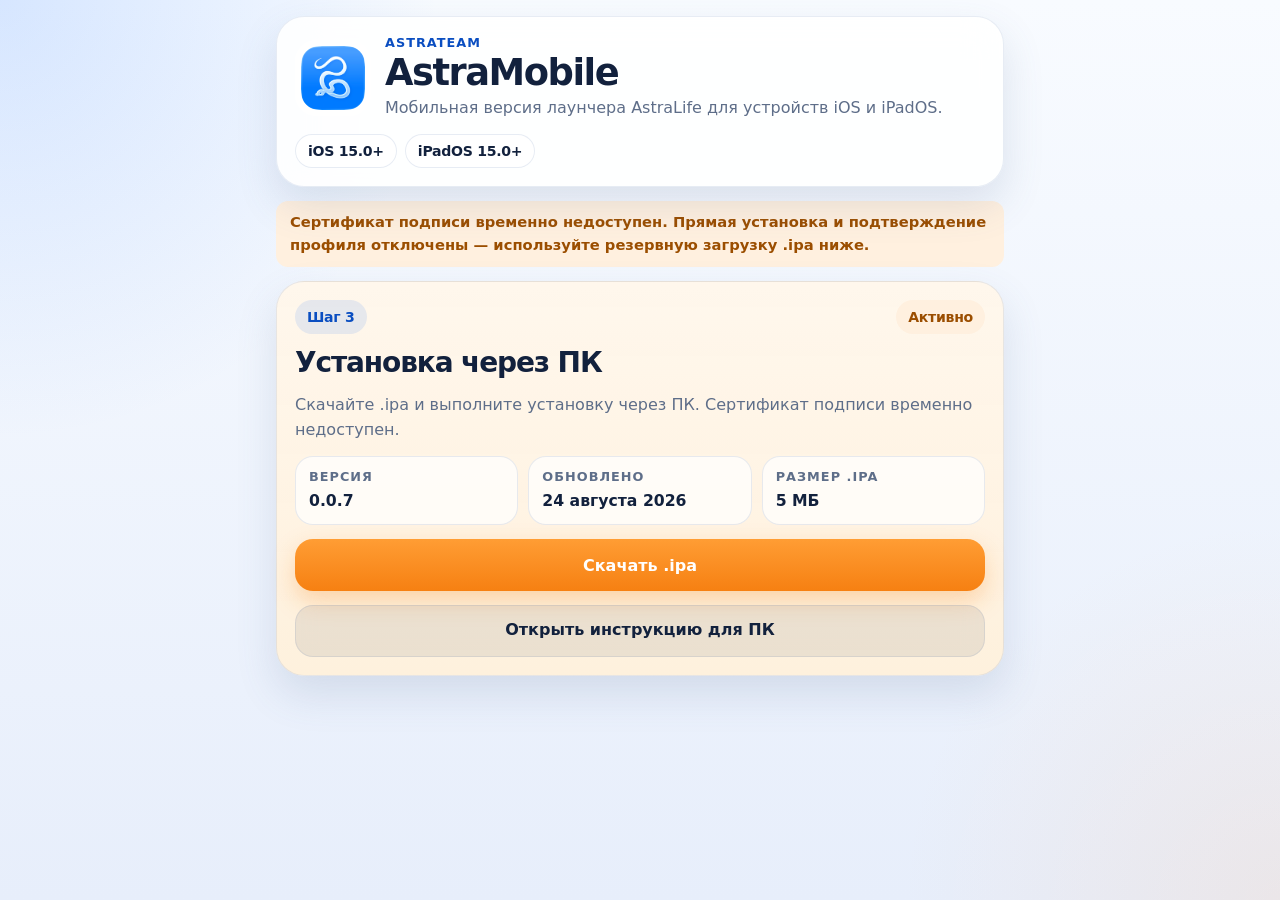
<file: index.html>
<!DOCTYPE html>
<html lang="ru">
<head>
  <meta charset="utf-8">
  <meta
    name="viewport"
    content="width=device-width, initial-scale=1, maximum-scale=1, user-scalable=no, viewport-fit=cover"
  >
  <link rel="icon" 
    href="./files/icon.png" 
    type="image/png">
  <meta name="theme-color" content="#f3f7ff">
  <title>AstraMobile</title>
  <link rel="stylesheet" href="./styles.css">
</head>
<body data-phase="initial">
  <main class="app-shell">
    <section class="hero-panel">
      <div class="hero-top">
        <div class="app-icon-wrap">
          <img src="./files/icon.png" alt="AstraMobile icon" class="app-icon">
        </div>

        <div class="hero-copy">
          <span class="eyebrow">AstraTeam</span>
          <h1>AstraMobile</h1>
          <p class="hero-subtitle" id="appSubtitle">
            Мобильная версия лаунчера AstraLife для устройств iOS и iPadOS.
          </p>
        </div>
      </div>

      <div class="hero-badges">
        <span class="badge">iOS 15.0+</span>
        <span class="badge">iPadOS 15.0+</span>
      </div>
    </section>

    <p class="inline-note certificate-notice" id="certificateNotice">
      Сертификат подписи временно недоступен. Прямая установка и подтверждение профиля отключены — используйте резервную загрузку .ipa ниже.
    </p>

    <section class="step-card step-card-primary" id="installPanel">
      <div class="step-head">
        <span class="step-tag">Шаг 1</span>
        <span class="status-chip" id="statusPill">Готово к установке</span>
      </div>

      <h2>Запустите установку</h2>
      <p class="step-copy" id="statusMessage">
        Нажмите на кнопку ниже, чтобы открыть системную установку AstraMobile.
      </p>

      <button type="button" class="btn btn-primary" id="primaryAction">
        Установить AstraMobile
      </button>

      <p class="inline-note" id="hostNotice">
        Для прямой установки нужна опубликованная HTTPS-версия страницы.
      </p>

      <div class="detail-list">
        <div class="detail-item">
          <span class="detail-label">Версия</span>
          <strong class="detail-value" id="versionValue"></strong>
        </div>
        <div class="detail-item">
          <span class="detail-label">Обновлено</span>
          <strong class="detail-value" id="dateValue"></strong>
        </div>
        <div class="detail-item">
          <span class="detail-label">Размер .ipa</span>
          <strong class="detail-value" id="sizeValue"></strong>
        </div>
      </div>
    </section>

    <section class="step-card" id="trustPanel" hidden>
      <div class="step-head">
        <span class="step-tag">Шаг 2</span>
        <span class="status-chip status-chip-success">Доступно</span>
      </div>

      <h2>Подтвердите и доверьтесь профилю</h2>
      <p class="step-copy" id="trustMessage">
        После установки откройте инструкцию и разрешите профиль разработчика в настройках iOS.
      </p>

      <a
        class="btn btn-secondary"
        id="guideAction"
        href="./files/1.jpg"
        target="_blank"
        rel="noopener noreferrer"
      >
        Открыть инструкцию
      </a>

      <figure class="guide-figure">
        <img
          src="./files/1.jpg"
          alt="Пошаговая инструкция по разрешению профиля AstraMobile"
          class="guide-image"
        >
      </figure>

    </section>

    <section class="step-card step-card-warn" id="fallbackPanel" hidden>
      <div class="step-head">
        <span class="step-tag">Шаг 3</span>
        <span class="status-chip status-chip-warn" id="fallbackBadge">Резервный путь</span>
      </div>

      <h2>Установка через ПК</h2>
      <p class="step-copy" id="fallbackMessage">
        Скачайте .ipa и выполните установку через ПК.
      </p>

      <div class="detail-list" id="fallbackDetails" hidden>
        <div class="detail-item">
          <span class="detail-label">Версия</span>
          <strong class="detail-value" id="fallbackVersionValue"></strong>
        </div>
        <div class="detail-item">
          <span class="detail-label">Обновлено</span>
          <strong class="detail-value" id="fallbackDateValue"></strong>
        </div>
        <div class="detail-item">
          <span class="detail-label">Размер .ipa</span>
          <strong class="detail-value" id="fallbackSizeValue"></strong>
        </div>
      </div>

      <button type="button" class="btn btn-primary btn-warn" id="secondaryAction">
        Скачать .ipa
      </button>

      <a
        class="btn btn-secondary"
        id="articleLink"
        href="https://teletype.in/@astra_life/astramobile_ios"
        target="_blank"
        rel="noopener noreferrer"
      >
        Открыть инструкцию для ПК
      </a>
    </section>
  </main>

  <div class="dialog-backdrop" id="dialogBackdrop" hidden>
    <section
      class="dialog-panel"
      id="dialogPanel"
      role="alertdialog"
      aria-modal="true"
      aria-labelledby="dialogTitle"
      aria-describedby="dialogMessage"
      tabindex="-1"
    >
      <div class="dialog-icon" id="dialogIcon" aria-hidden="true">
        <span class="dialog-icon-core"></span>
      </div>

      <div class="dialog-copy">
        <p class="dialog-eyebrow" id="dialogEyebrow">Уведомление</p>
        <h2 class="dialog-title" id="dialogTitle">Подтвердите действие</h2>
        <p class="dialog-message" id="dialogMessage"></p>
        <ul class="dialog-list" id="dialogList" hidden></ul>
      </div>

      <button type="button" class="btn btn-primary dialog-confirm" id="dialogConfirm">
        Продолжить
      </button>
    </section>
  </div>

  <script src="./app.js" defer></script>
</body>
</html>
</file>
<file: styles.css>
:root {
  color-scheme: light dark;
  --font-ui: "SF Pro Display", "SF Pro Text", "Segoe UI Variable", "Segoe UI", system-ui, sans-serif;
  --bg-top: #f8fbff;
  --bg-bottom: #e7eefb;
  --surface: rgba(255, 255, 255, 0.9);
  --surface-strong: rgba(255, 255, 255, 0.96);
  --surface-soft: rgba(255, 255, 255, 0.7);
  --border: rgba(108, 136, 185, 0.16);
  --text: #12213d;
  --muted: #5e6e89;
  --accent: #0d63f3;
  --accent-strong: #0a4ec1;
  --accent-contrast: #ffffff;
  --success-bg: #e7f7ee;
  --success-text: #176d43;
  --warn-bg: #fff0df;
  --warn-text: #9b4e00;
  --shadow: 0 18px 40px rgba(81, 103, 142, 0.16);
  --radius-xl: 28px;
  --radius-lg: 22px;
  --radius-md: 18px;
}

@media (prefers-color-scheme: dark) {
  :root {
    --bg-top: #0c1526;
    --bg-bottom: #101b31;
    --surface: rgba(20, 29, 47, 0.9);
    --surface-strong: rgba(21, 31, 50, 0.96);
    --surface-soft: rgba(28, 40, 65, 0.72);
    --border: rgba(181, 202, 240, 0.12);
    --text: #f4f7ff;
    --muted: #afbbd1;
    --accent: #5da2ff;
    --accent-strong: #7ab4ff;
    --success-bg: rgba(35, 116, 75, 0.25);
    --success-text: #8ee0b6;
    --warn-bg: rgba(127, 76, 24, 0.28);
    --warn-text: #ffc98f;
    --shadow: 0 18px 40px rgba(0, 0, 0, 0.28);
  }
}

* {
  box-sizing: border-box;
  min-width: 0;
}

[hidden] {
  display: none !important;
}

html,
body {
  min-height: 100%;
}

body {
  margin: 0;
  font-family: var(--font-ui);
  color: var(--text);
  background:
    radial-gradient(circle at top left, rgba(80, 147, 255, 0.2), transparent 28%),
    radial-gradient(circle at bottom right, rgba(255, 188, 137, 0.16), transparent 24%),
    linear-gradient(180deg, var(--bg-top) 0%, var(--bg-bottom) 100%);
  overflow-x: hidden;
}

body.dialog-open {
  overflow: hidden;
}

body.dialog-open .app-shell {
  pointer-events: none;
  user-select: none;
}

img {
  display: block;
  max-width: 100%;
}

a {
  color: inherit;
}

button,
a {
  -webkit-tap-highlight-color: transparent;
}

.app-shell {
  width: min(100%, 760px);
  margin: 0 auto;
  padding:
    max(16px, env(safe-area-inset-top))
    16px
    max(28px, env(safe-area-inset-bottom))
    16px;
  display: grid;
  gap: 14px;
}

.hero-panel,
.step-card {
  background: var(--surface);
  border: 1px solid var(--border);
  border-radius: var(--radius-xl);
  box-shadow: var(--shadow);
  backdrop-filter: blur(18px) saturate(135%);
  -webkit-backdrop-filter: blur(18px) saturate(135%);
}

.hero-panel {
  padding: 18px;
}

.hero-top {
  display: flex;
  align-items: center;
  gap: 14px;
}

.app-icon-wrap {
  width: 76px;
  height: 76px;
  padding: 6px;
  flex-shrink: 0;
  border-radius: 22px;
  background: var(--surface-strong);
  box-shadow: inset 0 1px 0 rgba(255, 255, 255, 0.35);
}

.app-icon {
  width: 100%;
  height: 100%;
  object-fit: cover;
  border-radius: 18px;
}

.hero-copy {
  display: grid;
  gap: 4px;
}

.eyebrow {
  font-size: 0.8rem;
  font-weight: 700;
  letter-spacing: 0.08em;
  text-transform: uppercase;
  color: var(--accent-strong);
}

.hero-panel h1,
.step-card h2 {
  margin: 0;
  letter-spacing: -0.04em;
  overflow-wrap: anywhere;
}

.hero-panel h1 {
  font-size: clamp(1.8rem, 7vw, 2.3rem);
  line-height: 1.02;
}

.hero-subtitle,
.step-copy,
.inline-note,
.text-link,
.detail-value,
.detail-value a {
  overflow-wrap: anywhere;
}

.hero-subtitle,
.step-copy,
.inline-note {
  margin: 0;
  color: var(--muted);
  line-height: 1.55;
}

.hero-badges {
  display: flex;
  flex-wrap: wrap;
  gap: 8px;
  margin-top: 14px;
}

.badge,
.step-tag,
.status-chip {
  display: inline-flex;
  align-items: center;
  justify-content: center;
  min-height: 34px;
  padding: 0 12px;
  border-radius: 999px;
  font-size: 0.88rem;
  font-weight: 700;
  letter-spacing: -0.02em;
}

.badge {
  background: var(--surface-soft);
  color: var(--text);
  border: 1px solid var(--border);
}

.step-card {
  padding: 18px;
  display: grid;
  gap: 14px;
}

.step-card-primary {
  background: linear-gradient(180deg, rgba(255, 255, 255, 0.96), rgba(240, 246, 255, 0.94));
}

.step-card-warn {
  background: linear-gradient(180deg, rgba(255, 247, 236, 0.98), rgba(255, 240, 219, 0.95));
}

@media (prefers-color-scheme: dark) {
  .step-card-primary {
    background: linear-gradient(180deg, rgba(23, 35, 57, 0.96), rgba(18, 29, 48, 0.94));
  }

  .step-card-warn {
    background: linear-gradient(180deg, rgba(48, 34, 19, 0.96), rgba(42, 30, 18, 0.94));
  }
}

.step-head {
  display: flex;
  flex-wrap: wrap;
  gap: 8px;
  justify-content: space-between;
  align-items: center;
}

.step-tag {
  background: rgba(13, 99, 243, 0.1);
  color: var(--accent-strong);
}

.status-chip {
  background: rgba(13, 99, 243, 0.14);
  color: var(--accent-strong);
}

.status-chip-success {
  background: var(--success-bg);
  color: var(--success-text);
}

.status-chip-warn {
  background: var(--warn-bg);
  color: var(--warn-text);
}

.step-card h2 {
  font-size: clamp(1.3rem, 5vw, 1.75rem);
  line-height: 1.1;
}

.btn {
  appearance: none;
  border: none;
  width: 100%;
  min-height: 52px;
  padding: 14px 18px;
  border-radius: 18px;
  font: inherit;
  font-size: 1rem;
  font-weight: 800;
  line-height: 1.2;
  text-align: center;
  text-decoration: none;
  cursor: pointer;
  transition: transform 160ms ease, opacity 160ms ease, box-shadow 160ms ease;
}

.btn:hover {
  transform: translateY(-1px);
}

.btn:active {
  transform: translateY(0);
}

.btn:disabled {
  opacity: 0.5;
  pointer-events: none;
}

.btn-primary {
  background: linear-gradient(180deg, #2d8cff 0%, var(--accent) 100%);
  color: var(--accent-contrast);
  box-shadow: 0 10px 24px rgba(13, 99, 243, 0.28);
}

.btn-secondary {
  background: rgba(15, 30, 60, 0.08);
  color: var(--text);
  border: 1px solid var(--border);
}

.btn-warn {
  background: linear-gradient(180deg, #ff9d34 0%, #f68012 100%);
  color: #ffffff;
  box-shadow: 0 10px 24px rgba(246, 128, 18, 0.28);
}

.inline-note {
  font-size: 0.92rem;
}

#hostNotice {
  display: none;
}

#hostNotice.is-visible {
  display: block;
}

.certificate-notice {
  display: none;
}

.certificate-notice.is-visible {
  display: block;
  background: var(--warn-bg);
  color: var(--warn-text);
  padding: 10px 14px;
  border-radius: 12px;
  font-weight: 600;
}

.guide-figure {
  margin: 0;
  border-radius: var(--radius-lg);
  overflow: hidden;
  background: var(--surface-strong);
  border: 1px solid var(--border);
}

.guide-image {
  width: 100%;
  height: auto;
  object-fit: contain;
}

.detail-list {
  display: grid;
  grid-template-columns: repeat(3, minmax(0, 1fr));
  gap: 10px;
}

.detail-list-compact {
  grid-template-columns: repeat(2, minmax(0, 1fr));
}

.detail-item {
  padding: 12px 13px;
  border-radius: var(--radius-md);
  background: var(--surface-soft);
  border: 1px solid var(--border);
  display: grid;
  gap: 6px;
}

.detail-label {
  color: var(--muted);
  font-size: 0.8rem;
  font-weight: 700;
  text-transform: uppercase;
  letter-spacing: 0.08em;
}

.detail-value {
  font-size: 0.98rem;
  line-height: 1.4;
}

.detail-value a,
.text-link {
  color: var(--accent-strong);
  font-weight: 700;
  text-decoration: none;
}

.detail-value a:hover,
.text-link:hover {
  text-decoration: underline;
}

.dialog-backdrop {
  position: fixed;
  inset: 0;
  z-index: 1000;
  display: flex;
  align-items: flex-end;
  justify-content: center;
  padding: 16px;
  background: rgba(10, 20, 38, 0.42);
  backdrop-filter: blur(10px);
  -webkit-backdrop-filter: blur(10px);
}

.dialog-backdrop[hidden] {
  display: none;
}

.dialog-panel {
  width: min(100%, 420px);
  padding: 20px;
  border-radius: 28px;
  border: 1px solid var(--border);
  background: var(--surface-strong);
  box-shadow: 0 24px 56px rgba(10, 20, 38, 0.24);
  display: grid;
  gap: 16px;
}

.dialog-icon {
  width: 52px;
  height: 52px;
  display: inline-flex;
  align-items: center;
  justify-content: center;
  border-radius: 18px;
  background: rgba(13, 99, 243, 0.12);
  color: var(--accent-strong);
}

.dialog-icon-core {
  width: 18px;
  height: 18px;
  border-radius: 50%;
  background: currentColor;
  box-shadow: 0 0 0 7px rgba(13, 99, 243, 0.12);
}

.dialog-panel[data-tone="warn"] .dialog-icon {
  background: var(--warn-bg);
  color: var(--warn-text);
}

.dialog-panel[data-tone="warn"] .dialog-icon-core {
  box-shadow: 0 0 0 7px rgba(246, 128, 18, 0.14);
}

.dialog-copy {
  display: grid;
  gap: 8px;
}

.dialog-eyebrow {
  margin: 0;
  color: var(--accent-strong);
  font-size: 0.8rem;
  font-weight: 700;
  letter-spacing: 0.08em;
  text-transform: uppercase;
}

.dialog-panel[data-tone="warn"] .dialog-eyebrow {
  color: var(--warn-text);
}

.dialog-title {
  margin: 0;
  font-size: clamp(1.25rem, 5vw, 1.6rem);
  line-height: 1.1;
  letter-spacing: -0.04em;
  overflow-wrap: anywhere;
}

.dialog-message,
.dialog-list {
  margin: 0;
  color: var(--muted);
  line-height: 1.55;
  overflow-wrap: anywhere;
}

.dialog-list {
  padding-left: 20px;
  display: grid;
  gap: 8px;
}

.dialog-list[hidden] {
  display: none;
}

.dialog-confirm {
  margin-top: 4px;
}

@media (max-width: 560px) {
  .app-shell {
    padding-left: 12px;
    padding-right: 12px;
    gap: 12px;
  }

  .hero-panel,
  .step-card {
    padding: 16px;
    border-radius: 24px;
  }

  .hero-top {
    align-items: flex-start;
  }

  .app-icon-wrap {
    width: 68px;
    height: 68px;
    border-radius: 20px;
  }

  .detail-list,
  .detail-list-compact {
    grid-template-columns: 1fr;
  }

  .dialog-backdrop {
    padding: 12px;
  }

  .dialog-panel {
    padding: 18px;
    border-radius: 24px;
  }
}

@media (min-width: 640px) {
  .dialog-backdrop {
    align-items: center;
  }
}
</file>
